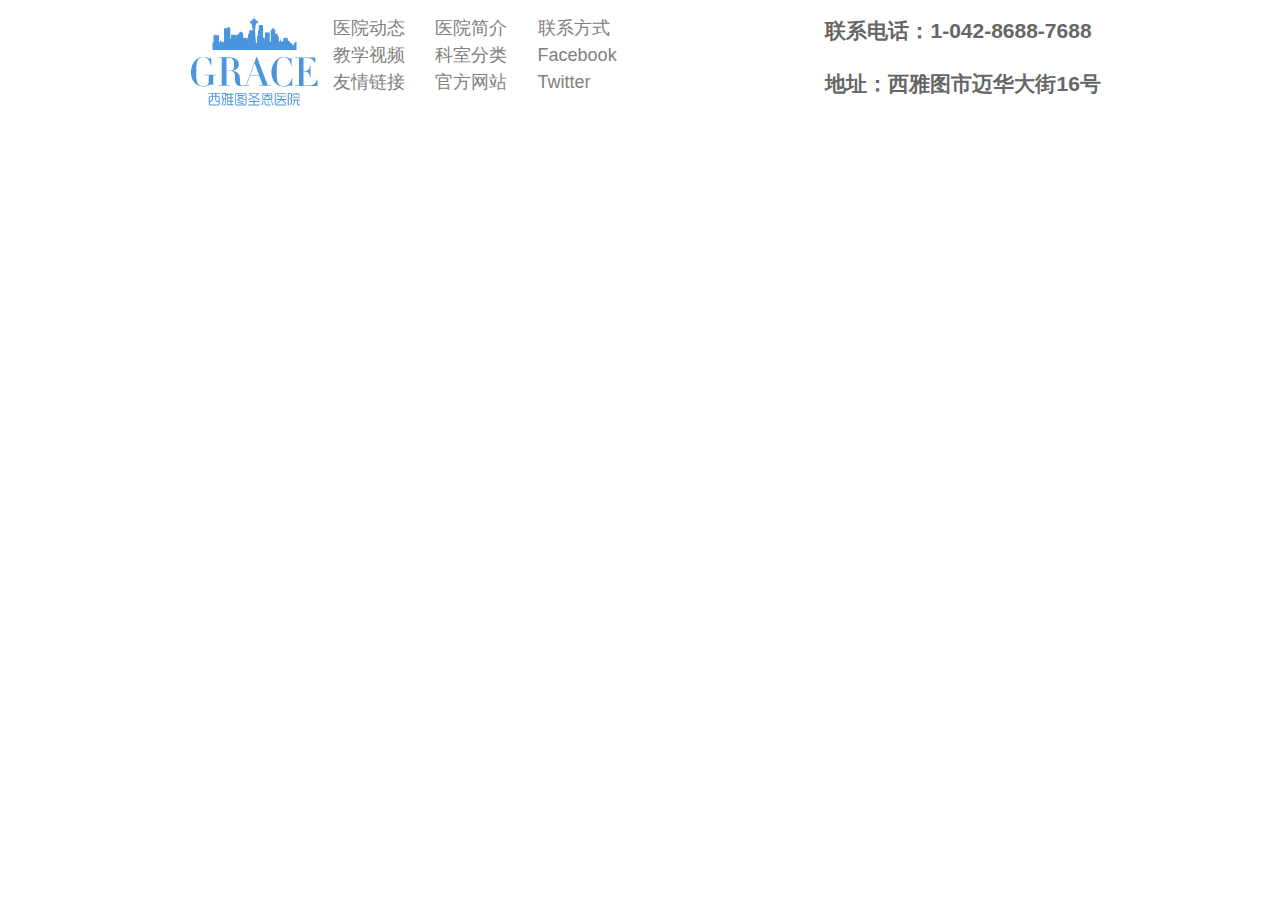
<file: footer.html>
<!doctype html>
<html lang="en">
 <head>
  <meta charset="UTF-8">
  <title>footer</title>
	<link rel="stylesheet" href="css/base.css">
	<link rel="stylesheet" href="css/footer.css">
	<base target="_parent">
 </head>
 <body>
  <div class="main" class="clear">
		<div id="foot-box" class="clear">
			<div class="logo">
				<a href="index.html">
					<img src="img/logo.png" alt="logo">
				</a>
			</div>
			<div class="foot-list">
				<!--列表1-->
				<ul>
					<li><a href="dynamic.html">医院动态</a></li>
					<li><a href="#">教学视频</a></li>
					<li><a href="#">友情链接</a></li>
				</ul>
				<!--列表2-->
				<ul>
					<li><a href="about.html">医院简介</a></li>
					<li><a href="#">科室分类</a></li>
					<li><a href="index.html">官方网站</a></li>
				</ul>
				<!--列表3-->
				<ul>
					<li><a href="#">联系方式</a></li>
					<li><a href="#">Facebook</a></li>
					<li><a href="#">Twitter</a></li>	
				</ul>
			</div>
			<div class="foot-other">
				<p class="connect">
					<h2>联系电话：1-042-8688-7688</h2>
				</p>
				<br>
				<p class="address">
					<h2>地址：西雅图市迈华大街16号</h2>
				</p>
			</div>
		</div>
	</div>
 </body>
</html>
</file>
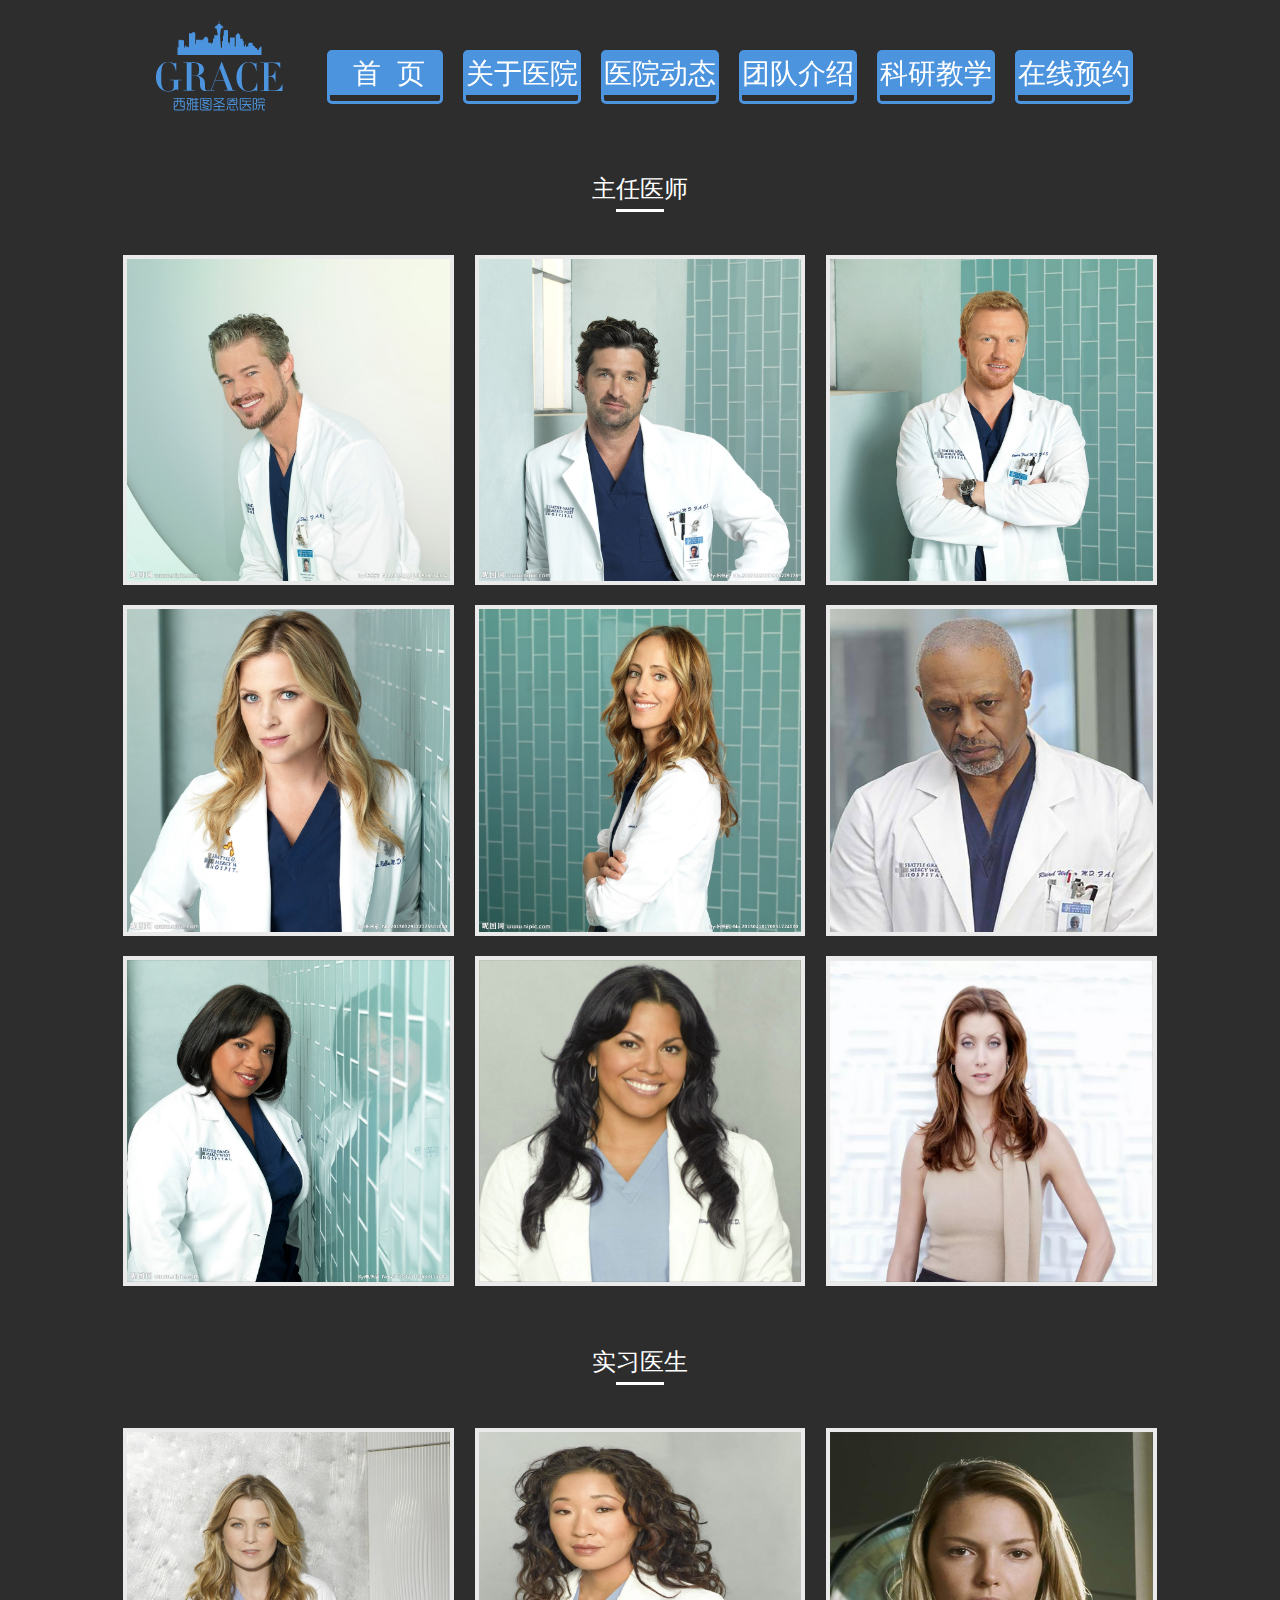
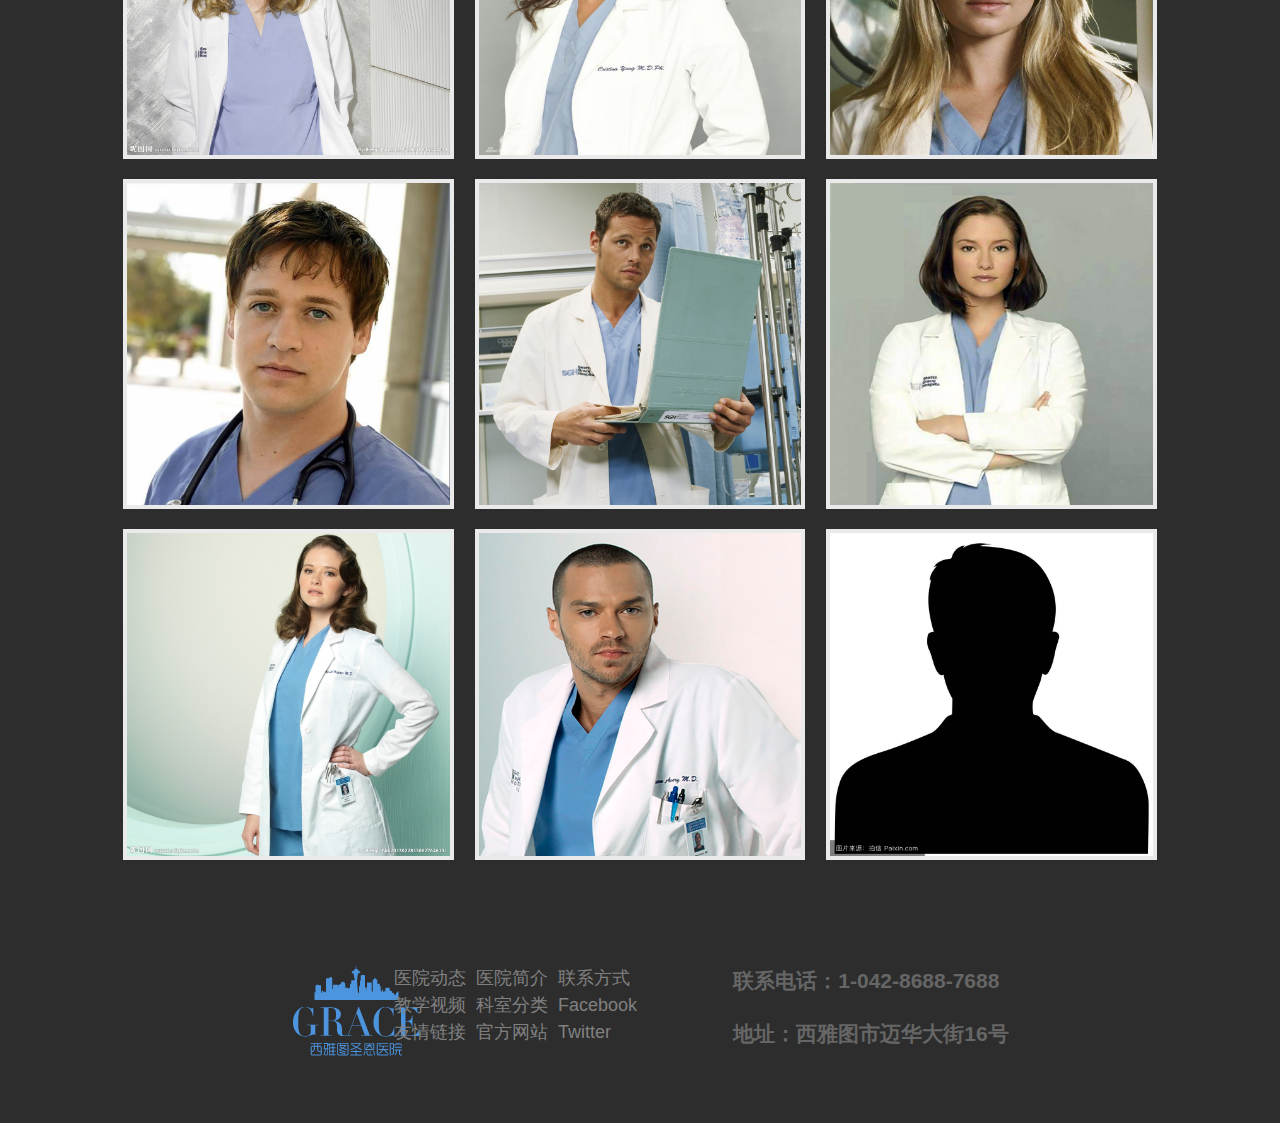
<file: team.html>
<!doctype html>
<html lang="en">

<head>
	<meta charset="UTF-8">
	<title>个人项目练习</title>
	<link rel="stylesheet" href="css/base.css">
	<link rel="stylesheet" type="text/css" href="css/lanren.css">
</head>

<body>
	<div class="lanren">
		<div class="full-length">
		    <div class="container">

		<header id="header">
            <iframe src="header.html"></iframe>
        </header>
		    	<!-- Effect-1 -->
		        <h2><span>主任医师</span></h2>
		        <ul>
		        	<li>
		            	<div class="port-1 effect-1">
		                	<div class="image-box">
		                    	<img src="img/dpart/Mark.jpg" />
		                    </div>
		                    <div class="text-desc">
		                    	<h3>Mark Sloan</h3>
		                        <p>专业从事整形手术的专业人士，幽默风趣是他的工作态度。</p>
		                    	<a href="#" class="btn">整形外科主任</a>
		                    </div>
		                </div>
		            </li>
		            <li>
		            	<div class="port-1 effect-2">
		                	<div class="image-box">
		                    	<img src="img/dpart/Derek.jpg" />
		                    </div>
		                    <div class="text-desc">
		                    	<h3>Derek Shepherd</h3>
		                        <p>毕业于Bowdoin大学，专攻高度复杂的大脑和脊柱肿瘤病情。</p>
		                    	<a href="#" class="btn">神经外科主任</a>
		                    </div>
		                </div>
		            </li>
		            <li>
		            	<div class="port-1 effect-3">
		                	<div class="image-box">
		                    	<img src="img/dpart/Owen.jpg" />
		                    </div>
		                    <div class="text-desc">
		                    	<h3>Owen Hunt</h3>
		                        <p>是美国陆军外科医生，专门从事创伤手术。</p>
		                    	<a href="#" class="btn">创伤外科主任</a>
		                    </div>
		                </div>
		            </li>
		        </ul>
		        <!-- Effect-1 End -->
		        
		    	<!-- Effect-2 -->
		    	<ul>
		        	<li>
		            	<div class="port-2 effect-1">
		                	<div class="image-box">
		                    	<img src="img/dpart/Arizona.jpg" />
		                    </div>
		                    <div class="text-desc">
		                    	<h3>Arizona Robbins</h3>
		                        <p>毕业于约翰·霍普金斯医学院，专注于为幼儿患者营造温馨的就诊氛围。</p>
		                    	<a href="#" class="btn">儿外科主任</a>
		                    </div>
		                </div>
		            </li>
		            <li>
		            	<div class="port-2 effect-2">
		                	<div class="image-box">
		                    	<img src="img/dpart/Teddy.jpg" />
		                    </div>
		                    <div class="text-desc">
		                    	<h3>Teddy Altman</h3>
		                        <p>曾在德克萨斯大学西南医学中心、乔治华盛顿大学医学院学习。有着专业的心胸外科手术技能。</p>
		                    	<a href="#" class="btn">心胸外科主任</a>
		                    </div>
		                </div>
		            </li>
		            <li>
		            	<div class="port-2 effect-3">
		                	<div class="image-box">
		                    	<img src="img/dpart/Richard.jpg" />
		                    </div>
		                    <div class="text-desc">
		                    	<h3>Richard Webber</h3>
		                        <p>时刻保持警惕，寻求和尝试新事物，致力于把西雅图格雷斯视为国内最好的手术中心。</p>
		                    	<a href="#" class="btn">Learn more</a>
		                    </div>
		                </div>
		            </li>
		        </ul>
		        <!-- Effect-2 End -->
		        
		        <!-- Effect-3 -->
		    	<ul>
		        	<li>
		            	<div class="port-3 effect-1">
		                	<div class="image-box">
		                    	<img src="img/dpart/Miranda.jpg" />
		                    </div>
		                    <div class="text-desc">
		                    	<h3>Miranda Bailey</h3>
		                        <p>性格强硬，态度直率，被赋予“纳粹”的绰号。她是一位拥有高超医术的大夫，可以提供支持和建议并且得到了大家的尊重。最后成为了主治医生。</p>
		                    	<a href="#" class="btn">普外科主任</a>
		                    </div>
		                </div>
		            </li>
		            <li>
		            	<div class="port-3 effect-2">
		                	<div class="image-box">
		                    	<img src="img/dpart/Callie.jpg" />
		                    </div>
		                    <div class="text-desc">
		                    	<h3>Callie Torres</h3>
		                        <p>骨科手术的佼佼者，有着强烈的探究精神，致力于让病人能够拜托受困于骨伤病痛的折磨。</p>
		                    	<a href="#" class="btn">骨外科主任</a>
		                    </div>
		                </div>
		            </li>
		            <li>
		            	<div class="port-3 effect-3">
		                	<div class="image-box">
		                    	<img src="img/dpart/Addison.jpg" alt="Image-3">
		                    </div>
		                    <div class="text-desc">
		                    	<h3>Addison Montgomery</h3>
		                        <p>曾任职于加利福尼亚州圣莫尼卡海滨疗养中心，新生儿手术和妇产科整合独特手术服务的负责人。</p>
		                    	<a href="#" class="btn">妇产科主任</a>
		                    </div>
		                </div>
		            </li>
		        </ul>
		        <!-- Effect-3 End -->
		        
		        <!-- Effect-4 -->
		    	<h2><span>实习医生</span></h2>
		    	<ul>
		        	<li>
		            	<div class="port-4 effect-1">
		                	<div class="image-box">
		                    	<img src="img/dpart/Meredith.jpg" />
		                    </div>
		                    <div class="text-desc">
		                    	<h3>Meredith Grey</h3>
		                        <p>在医疗程序和紧急情况下，她拥有稳重的心态，是人的天然观察者。在捕捉细节和精确诊断方面有着惊人的天赋。在医学研究试验和处理心理受损患者的方面有着极佳的天赋和耐心。</p>
		                    	<a href="#" class="btn">Learn more</a>
		                    </div>
		                </div>
		            </li>
		            <li>
		            	<div class="port-4 effect-2">
		                	<div class="image-box">
		                    	<img src="img/dpart/Cristina.jpg" />
		                    </div>
		                    <div class="text-desc">
		                    	<h3>Cristina Ynag</h3>
		                        <p>斯坦福大学医学博士学位和加州大学伯克利分校博士学位，情感实用主义，竞争性的完美主义和逻辑性，对于外壳职业有着丰富的知识储备与工作热情。</p>
		                    	<a href="#" class="btn">Learn more</a>
		                    </div>
		                </div>
		            </li>
		            <li>
		            	<div class="port-4 effect-3">
		                	<div class="image-box">
		                    	<img src="img/dpart/Izzie.jpg" />
		                    </div>
		                    <div class="text-desc">
		                    	<h3>Izzie Stevens</h3>
		                        <p>善良、耐心，愿意将自己的所有情感投诸于患者身上，设身处地的为病人考虑。</p>
		                    	<a href="#" class="btn">Learn more</a>
		                    </div>
		                </div>
		            </li>
		        </ul>
		        <!-- Effect-4 End -->
		        
		        <!-- Effect-5 -->
		    	<ul>
		        	<li>
		            	<div class="port-5 effect-1">
		                	<div class="image-box">
		                    	<img src="img/dpart/George.jpg" />
		                    </div>
		                    <div class="text-desc">
		                    	<h3>George O'Malley</h3>
		                        <p>是个热心的邻家男孩，但缺少安全感，总是在错误的时间做错事或说错话，但是在医学的追求上从不落后于人。</p>
		                    	<a href="#" class="btn">Learn more</a>
		                    </div>
		                </div>
		            </li>
		            <li>
		            	<div class="port-5 effect-2">
		                	<div class="image-box">
		                    	<img src="img/dpart/Alex.jpg" />
		                    </div>
		                    <div class="text-desc">
		                    	<h3>Alex Karev</h3>
		                        <p>口是心非，尽管一再声称不喜欢患者，仍表现出对他们的同情心，并表现出对与年幼的孩子交流的天赋。</p>
		                    	<a href="#" class="btn">Learn more</a>
		                    </div>
		                </div>
		            </li>
		            <li>
		            	<div class="port-5 effect-3">
		                	<div class="image-box">
		                    	<img src="img/dpart/Lexie.jpg" />
		                    </div>
		                    <div class="text-desc">
		                    	<h3>Lexie Grey</h3>
		                        <p>乐观开朗，博闻强识。超强的记忆力帮助她快速找出所有遇到的问题及其解决方案，从而适时的提供帮助。</p>
		                    	<a href="#" class="btn">Learn more</a>
		                    </div>
		                </div>
		            </li>
		        </ul>
		        <!-- Effect-5 End -->
		        
		        <!-- Effect-6 -->
		    	<ul>
		        	<li>
		            	<div class="port-7 effect-1">
		                	<div class="image-box">
		                    	<img src="img/dpart/April.jpg" />
		                    </div>
		                    <div class="text-desc">
		                    	<h3>April Kepner</h3>
		                        <p>认真工作，努力做到最好，坚持不懈。</p>
		                    	<a href="#" class="btn">Learn more</a>
		                    </div>
		                </div>
		            </li>
		            <li>
		            	<div class="port-7 effect-2">
		                	<div class="image-box">
		                    	<img src="img/dpart/Jackson.jpg" alt="Image-2">
		                    </div>
		                    <div class="text-desc">
		                    	<h3>Jackson Avery</h3>
		                        <p>积极应对，不畏惧，自信，善于表达自己的想法。</p>
		                    	<a href="#" class="btn">Learn more</a>
		                    </div>
		                </div>
		            </li>
		            <li>
		            	<div class="port-7 effect-3">
		                	<div class="image-box">
		                    	<img src="img/dpart/none.jpg" alt="Image-3">
		                    </div>
		                    <div class="text-desc">
		                    	<h3>Your Title</h3>
		                        <p>下一位优秀的医生会是你吗？</p>
		                    	<a href="#" class="btn">期待你的加入</a>
		                    </div>
		                </div>
		            </li>
		        </ul>
		        <!-- Effect-6 End -->
		    </div>
		</div>
		<footer id="footer">
            <iframe src="footer.html" frameborder="0"></iframe>
        </footer>
	</div>
	<!-- 代码部分end -->
</body>

</html>
</file>
<file: css/base.css>
#header iframe{
	width:100%;
	height:100px;
	margin: 20px auto 0 auto;	
}
#footer iframe{
	width:100%;
	height:170px;
}
 iframe{
	border:none;
}
/******************************/
h1,h2,h3,h4,h5,h6,p,ul,ol,dl,dd,pre{
	margin:0;
	padding:0;
	list-style:none;	
}

body{
	margin:0 auto;
	font: 14px/1.5 'Helvetica Neue', 'Helvetica', 'STHeitiSC-Light', "Hiragino Sans GB",Arial,"Microsoft YaHei", "微软雅黑", "STHeiti", "WenQuanYi Micro Hei",'PingFang SC', SimSun, sans-serif;
	color:#666;
	
}
iframe{
	border:none;
}
/*设置页面中 a元素的默认样式*/
a{
	text-decoration:none;
	color:#808080;
}
a:hover{
	color:#333;
}
/*防止图片多出额外的3px边框*/
img{
	vertical-align:bottom;
}
/*消除浮动给父元素高度带来的影响*/
.clear:after{
	content:"";
	display:block;
	clear:both;
}

.main{
	width:80%;
	margin:0 auto;
}
</file>
<file: css/footer.css>
div.main{
	width:80%;
	margin:0 auto;
}

#foot-box{
	padding:15px 0;
	position:relative;
	height:140px;
}
#foot-box .logo{
	padding-left: 60px;
	position:absolute;
}
.foot-list{
	position:absolute;
	width:40%;
	left:20%;
}
.foot-list ul{
	font-size:18px;
	float:left;
	width:25%;	
}

.foot-other{
	
	padding-right:5%;
	float:right;
}
.other{
	font-size:20px;
}
</file>
<file: css/lanren.css>
/*= Reset CSS 
============= */
html, body {border: 0; margin: 0; padding: 0;}
body { width:80%;font: 14px "Lato", Arial, sans-serif; min-height: 100%;margin: 0 auto; color: #666; background-color: #2D2D2D; }
.container{margin: 0 auto;}
h2{color: #fff; float: left; width: 100%; font-size: 24px; font-weight: 400; text-align: center; padding: 50px 0 40px; position: relative; z-index: 50;}
h2 span{position: relative; padding-bottom: 10px;}
h2 span:after{content: ""; width: 50%; height: 3px; background-color: #fff; position: absolute; left: 25%; bottom: 0;}
*{margin: 0; padding: 0; box-sizing: border-box;}
img{max-width: 100%; vertical-align: middle;}
.full-length{width: 100%; float: left; padding-bottom: 80px;}
ul{margin: 0 -1.5%;}
li{float: left; width: 31.33%; margin: 10px 1%; list-style: none;}

h3{font-size: 20px; margin: 5px 0 10px;}
p{font-weight: 300; line-height: 20px; font-size: 14px; margin-bottom: 15px;}
.btn{display: inline-block; padding: 5px 10px; font-size: 14px; color: #fff; border: 2px solid #4d92d9; background-color: #4d92d9; text-decoration: none; transition: 0.4s;}
.btn:hover{background-color: transparent; color: #4d92d9; transition: 0.4s;}
.text-desc{position: absolute; left: 0; top: 0; background-color: #fff; height: 100%; opacity: 0; width: 100%; padding: 20px;}
/*= Reset CSS End
================= *

/* effect-1 css */
.port-1{float: left; width: 100%; position: relative; overflow: hidden; text-align: center; border: 4px solid rgba(255, 255, 255, 0.9);}
.port-1 .text-desc{opacity: 0.9; top: -100%; transition: 0.5s; color: #000; padding: 45px 20px 20px;}
.port-1 img{transition: 0.5s;}
.port-1:hover img{transform: scale(1.2);}

.port-1.effect-1:hover .text-desc{top: 0;}

.port-1.effect-2 .text-desc{top: auto; bottom: -100%;}
.port-1.effect-2:hover .text-desc{bottom: 0;}

.port-1.effect-3 .text-desc{top: 50%; left: 50%; width: 0; height: 0; overflow: hidden; padding: 0;}
.port-1.effect-3:hover .text-desc{width: 100%; top: 0; left: 0; height: 100%; padding: 45px 20px 20px;}
/* effect-1 css end */

/* effect-2 css */
.port-2{float: left; width: 100%; position: relative; overflow: hidden; text-align: center; border: 4px solid rgba(255, 255, 255, 0.9); perspective: 800px;}
.port-2 .text-desc{z-index: -1; transition: 0.6s;}
.port-2 .image-box{transition: 0.4s;}
.port-2:hover .image-box{transform: rotateX(80deg); transform-origin: center bottom 0; transition: 0.4s;}

.port-2.effect-1:hover .text-desc{opacity: 1;}

.port-2.effect-2 .text-desc{opacity: 1; top: -100%;}
.port-2.effect-2:hover .text-desc{top: 0;}

.port-2.effect-3 .text-desc{opacity: 1; top: auto; bottom: -100%;}
.port-2.effect-3:hover .text-desc{bottom: 0;}
/* effect-2 css end */

/* effect-3 css */
.port-3{float: left; width: 100%; position: relative; overflow: hidden; text-align: center; border: 4px solid rgba(255, 255, 255, 0.9); perspective: 500px;}
.port-3 img{transition: 0.5s;}

.port-3.effect-1 .text-desc{z-index: -1; transition: 0.5s; transform: rotateX(80deg); transform-origin: center top 0; padding: 45px 20px 20px; opacity: 1;}
.port-3.effect-1:hover .text-desc{transform: none;}
.port-3.effect-1:hover img{opacity: 0; transform: scale(1.2)}

.port-3.effect-2 .text-desc{z-index: -1; transition: 0.5s; transform: rotateX(80deg); transform-origin: center bottom 0; top: auto; bottom: 0; padding: 45px 20px 20px;}
.port-3.effect-2:hover .text-desc{transform: none; opacity: 1;}
.port-3.effect-2:hover img{transform: translateY(-100%)}

.port-3.effect-3 .text-desc{z-index: -1; transition: 0.5s; transform: rotateX(80deg); transform-origin: center top 0; padding: 45px 20px 20px;}
.port-3.effect-3:hover .text-desc{transform: none; opacity: 1;}
.port-3.effect-3:hover img{transform: translateY(100%)}
/* effect-3 css end */

/* effect-4 css */
.port-4{float: left; width: 100%; position: relative; overflow: hidden; text-align: center; border: 4px solid rgba(255, 255, 255, 0.9); z-index: 10;}

.port-4.effect-1 img{transition: 0.5s; transform: rotateY(360deg) scale(1, 1);}
.port-4.effect-1 .text-desc{transform: rotateY(0deg) scale(0, 0); transition: 0.5s; opacity: 0; padding: 45px 20px 20px;}
.port-4.effect-1:hover .text-desc{transform: rotateY(360deg) scale(1, 1);  opacity: 1;}
.port-4.effect-1:hover img{transform: rotateY(0deg) scale(0, 0);}

.port-4.effect-2{z-index: 12;}
.port-4.effect-2 img{transition: 0.5s; transform: rotateX(360deg) scale(1, 1);}
.port-4.effect-2 .text-desc{transform: rotateX(0deg) scale(0, 0); transition: 0.5s; opacity: 0; padding: 45px 20px 20px;}
.port-4.effect-2:hover .text-desc{transform: rotateX(360deg) scale(1, 1);  opacity: 1;}
.port-4.effect-2:hover img{transform: rotateX(0deg) scale(0, 0);}

.port-4.effect-3 img{transition: 0.5s; transform: rotate(360deg) scale(1, 1);}
.port-4.effect-3 .text-desc{transform: rotate(0deg) scale(0, 0); transition: 0.5s; opacity: 0; padding: 45px 20px 20px;}
.port-4.effect-3:hover .text-desc{transform: rotate(360deg) scale(1, 1);  opacity: 1;}
.port-4.effect-3:hover img{transform: rotate(0deg) scale(0, 0);}
/* effect-4 css end */

/* effect-5 css */
.port-5{float: left; width: 100%; position: relative; overflow: hidden; text-align: center; border: 4px solid rgba(255, 255, 255, 0.9); overflow: visible;}

.port-5.effect-1{z-index: 9;}
.port-5.effect-1 img{transition: 0.5s;}
.port-5.effect-1:hover img{transform: scale(0.5) translateX(-100%); position: relative; z-index: 9; border: 6px solid rgba(255, 255, 255, 0.9);}
.port-5.effect-1 .text-desc{transform: translateX(100%); opacity: 0; padding: 40px 20px 20px 90px; transition: 0.5s;}
.port-5.effect-1:hover .text-desc{transform: translateX(0px); opacity: 1;}

.port-5.effect-2{z-index: 10;}
.port-5.effect-2 img{transition: 0.5s; transform: none);}
.port-5.effect-2:hover img{transform: scale(0.5) translateY(100%); position: relative; z-index: 9; border: 6px solid rgba(255, 255, 255, 0.9);}
.port-5.effect-2 .text-desc{transform: translateY(-100%); opacity: 0; padding: 20px; transition: 0.5s;}
.port-5.effect-2:hover .text-desc{transform: translateY(0px); opacity: 1;}

.port-5.effect-3 img{transition: 0.5s;}
.port-5.effect-3:hover img{transform: scale(0.5) translateX(100%); position: relative; z-index: 9; border: 6px solid rgba(255, 255, 255, 0.9);}
.port-5.effect-3 .text-desc{transform: translateX(-100%); opacity: 0; padding: 40px 90px 20px 20px; transition: 0.5s;}
.port-5.effect-3:hover .text-desc{transform: translateX(0px); opacity: 1;}
/* effect-5 css end */

/* effect-6 css */
.port-6{float: left; width: 100%; position: relative; overflow: hidden; text-align: center; border: 4px solid rgba(255, 255, 255, 0.9); overflow: visible;}

.port-6.effect-1{z-index: 8;}
.port-6.effect-1 img{transition: 0.5s;}
.port-6.effect-1:hover img{transform: scale(0.3) translateY(110%); position: relative; z-index: 9;}
.port-6.effect-1 .text-desc{transform: translateY(-100%); opacity: 0; padding: 10px 20px; transition: 0.5s;}
.port-6.effect-1:hover .text-desc{transform: translateY(0px); opacity: 1;}

.port-6.effect-2{z-index: 7;}
.port-6.effect-2 img{transition: 0.6s; z-index: 1;}
.port-6.effect-2:hover img{transform: scale(0.3) translateX(110%); position: relative; z-index: 9;}
.port-6.effect-2 .text-desc{transform: translateX(-100%); opacity: 0; padding: 40px 120px 20px 20px; transition: 0.6s;}
.port-6.effect-2:hover .text-desc{transform: translateX(0px); opacity: 1;}

.port-6.effect-3 img{transition: 0.5s;}
.port-6.effect-3:hover img{transform: scale(0.3) translateY(-110%); position: relative; z-index: 9;}
.port-6.effect-3 .text-desc{transform: translateY(100%); opacity: 0; padding: 85px 20px 10px; transition: 0.5s;}
.port-6.effect-3:hover .text-desc{transform: translateY(0px); opacity: 1;}
/* effect-6 css end */

/* effect-7 css */
.port-7{float: left; width: 100%; position: relative; overflow: hidden; text-align: center; border: 4px solid rgba(255, 255, 255, 0.9); overflow: hidden;}
.port-7 .text-desc{opacity: 0; transition: 0.5s; color: #000;}

.port-7.effect-1 img{transition: 0.5s; position: relative; width: 100%; left: 0;}
.port-7.effect-1:hover img{left: 50%;}
.port-7.effect-1 .text-desc{transform: perspective(600px) rotateY(90deg); transform-origin: left center 0; width: 50%; position: absolute; left: 0; top: 0;  padding: 18px 10px;}
.port-7.effect-1:hover .text-desc{opacity: 1; transform: perspective(600px) rotateY(0deg); z-index: 99;}

.port-7.effect-2 img{transition: 0.5s; position: relative; width: 100%; top: 0;}
.port-7.effect-2:hover img{top: 50%;}
.port-7.effect-2 .text-desc{transform: perspective(600px) rotateX(90deg); transform-origin: top center 0; width: 100%; position: absolute; left: 0; top: 0; height: 50%; padding: 5px 10px;}
.port-7.effect-2:hover .text-desc{opacity: 1; transform: perspective(600px) rotateX(0deg); z-index: 99;}

.port-7.effect-3 img{transition: 0.5s; position: relative; width: 100%; right: 0;}
.port-7.effect-3:hover img{right: 50%;}
.port-7.effect-3 .text-desc{transform: perspective(600px) rotateY(-90deg); transform-origin: right center 0; width: 50%; position: absolute; left: auto; right: 0; top: 0;  padding: 18px 10px;}
.port-7.effect-3:hover .text-desc{opacity: 1; transform: perspective(600px) rotateY(0deg); z-index: 99;}
/* effect-7 css end */

/* effect-8 css */
.port-8{float: left; width: 100%; position: relative; overflow: hidden; text-align: center; border: 4px solid rgba(255, 255, 255, 0.9); overflow: hidden;}
.port-8 .text-desc{opacity: 0; transition: 0.5s; color: #000; padding: 45px 20px 20px;}

.port-8.effect-1 img{transition: 0.5s;}
.port-8.effect-1:hover img{transform: scale(1.1);}
.port-8.effect-1 .text-desc{left: 0; position: absolute; top: 0; width: 100%; height: 100%; transform: scale(0);  backface-visibility: hidden;}
.port-8.effect-1:hover .text-desc{opacity: 1; transform: scale(1); border-radius: 20%;}

.port-8.effect-2 img{transition: 0.5s;}
.port-8.effect-2:hover img{transform: scale(1.1);}
.port-8.effect-2 .text-desc{left: 0; position: absolute; top: 0; width: 100%; height: 100%; transform: scale(0);  backface-visibility: hidden;}
.port-8.effect-2:hover .text-desc{opacity: 1; transform: scale(1); border-radius: 50% 0 50% 0;}

.port-8.effect-2 img{transition: 0.5s;}
.port-8.effect-2:hover img{transform: scale(1.1);}
.port-8.effect-2 .text-desc{left: 0; position: absolute; top: 0; width: 100%; height: 100%; transform: scale(0);  backface-visibility: hidden;}
.port-8.effect-2:hover .text-desc{opacity: 1; transform: scale(1); border-radius: 50% 0 50% 0;}

.port-8.effect-3 img{transition: 0.5s;}
.port-8.effect-3:hover img{transform: scale(1.1);}
.port-8.effect-3 .text-desc{left: 0; position: absolute; top: 0; width: 100%; height: 100%; transform: scale(0);  backface-visibility: hidden; background: none; padding: 40px 70px 20px;}
.port-8.effect-3 .text-desc:before, .port-8.effect-3 .text-desc:after{background-color: #fff; border-radius: 50% 50% 0 0; content: ""; height: 100%; left: 50%; position: absolute; top: 0; transform: rotate(-50deg); transform-origin: 0 100% 0; width: 50%; z-index: -1;}
.port-8.effect-3 .text-desc:after {left: 0; transform: rotate(50deg); transform-origin: 100% 100% 0;}
.port-8.effect-3:hover .text-desc{opacity: 1; transform: scale(1);}
/* effect-8 css end */


/*= Media Screen CSS
==================== */
@media only screen and (max-width: 1090px){
	ul{width: 340px; margin: 0 auto;}
	li{width: 100%; margin: 20px 0;}
	.port-5.effect-1 {z-index: 19;}
}

@media only screen and (max-width: 360px){
	ul{width: 300px;}
	.port-1 .text-desc, 
	.port-1.effect-3:hover .text-desc, 
	.port-3.effect-1 .text-desc, 
	.port-3.effect-3 .text-desc,
	.port-4.effect-1 .text-desc,
	.port-4.effect-2 .text-desc,
	.port-4.effect-3 .text-desc, .port-8 .text-desc{padding: 20px;}
	.text-desc{padding: 7px;}
	.port-5.effect-1 .text-desc{padding: 13px 20px 20px 90px;}
	.port-5.effect-2 .text-desc{padding: 10px;}
	.port-5.effect-3 .text-desc{padding: 16px 90px 20px 20px;}
	.port-6.effect-1 .text-desc .btn, 
	.port-6.effect-2 .text-desc .btn,
	.port-6.effect-3 .text-desc .btn,
	.port-7.effect-1 .text-desc .btn,
	.port-7.effect-2 .text-desc .btn,
	.port-7.effect-3 .text-desc .btn,
	.port-8.effect-3 .text-desc .btn{display: none;}
	.port-6.effect-2 .text-desc{padding: 20px 120px 20px 20px;}
	.port-6.effect-3 .text-desc{padding: 75px 20px 10px;}
	.port-7.effect-1 .text-desc{padding: 12px 10px;}
	.port-8.effect-3 .text-desc{padding: 28px 70px 20px;}
}
/*= Media Screen CSS End
======================== */
</file>
